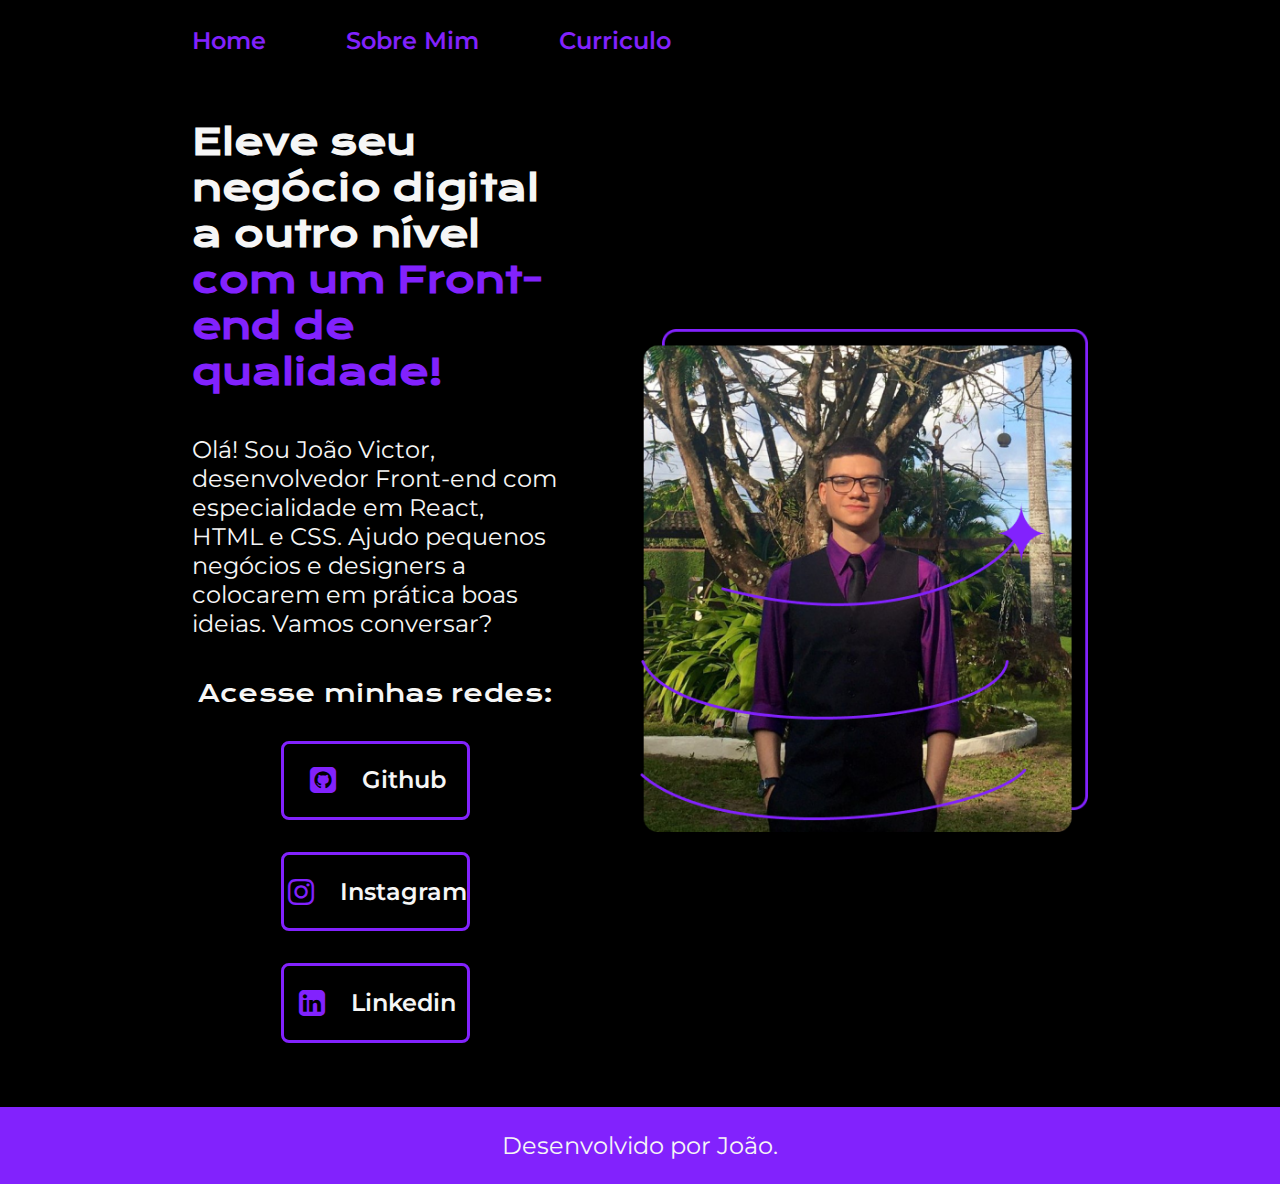
<file: index.html>
<!DOCTYPE html>
<html lang="pt-br">
<head>
    <meta charset="UTF-8">
    <meta http-equiv="X-UA-Compatible" content="IE=edge">
    <meta name="viewport" content="width=device-width, initial-scale=1.0">
    <title>Portfolio</title>
    <link rel="stylesheet" href="./Styles/style.css">
    <link rel="stylesheet" href="icons/style.css">
</head>
<body>
    <header class = "cabecalho">
        <nav class = "cabecalho__menu">
            <a class="cabecalho__menu__link" href="index.html">Home</a>
            <a class="cabecalho__menu__link" href="about.html">Sobre Mim</a>
            <a class="cabecalho__menu__link" href="curriculo.html">Curriculo</a>
        </nav>
    </header>
    <main class="apresentacao">
        <section class="apresentacao__conteudo">
            <h1 class="apresentacao__conteudo__titulo">Eleve seu negócio digital a outro nível <strong class = "titulo-destaque">com um Front-end de qualidade!</strong></h1>
            <p class="apresentacao__conteudo__texto">Olá! Sou João Victor, desenvolvedor Front-end com especialidade em React, HTML e CSS. Ajudo pequenos negócios e designers a colocarem em prática boas ideias. Vamos conversar?</p>

            <div class="apresentacao__links">
                <h2 class="apresentacao__links__subtitulo">Acesse minhas redes:</h2>

             <a target="_blank" class= "apresentacao__links__navegacao" href="https://github.com/JoaoVictor-RecPE">
                <i class = "icon-git"></i>
                Github
                
             </a>

             <a target="_blank" class= "apresentacao__links__navegacao" href="https://www.instagram.com/jao.pdf">
                <i class ="icon-insta"></i>
                Instagram
                
             </a>

             <a target="_blank" class="apresentacao__links__navegacao" href="https://www.linkedin.com/in/joão-victor-980340268/">
                <i class = "icon-link"></i>
                Linkedin
               
             </a>
        </div>
        
        </section>  
        <img class = "foto-perfil" src="./assets/imagem.png" alt = "foto de João Victor">
    </main>
    <footer class= "rodape">
        <p>Desenvolvido por João.</p>
    </footer>

</body>
</html>
</file>
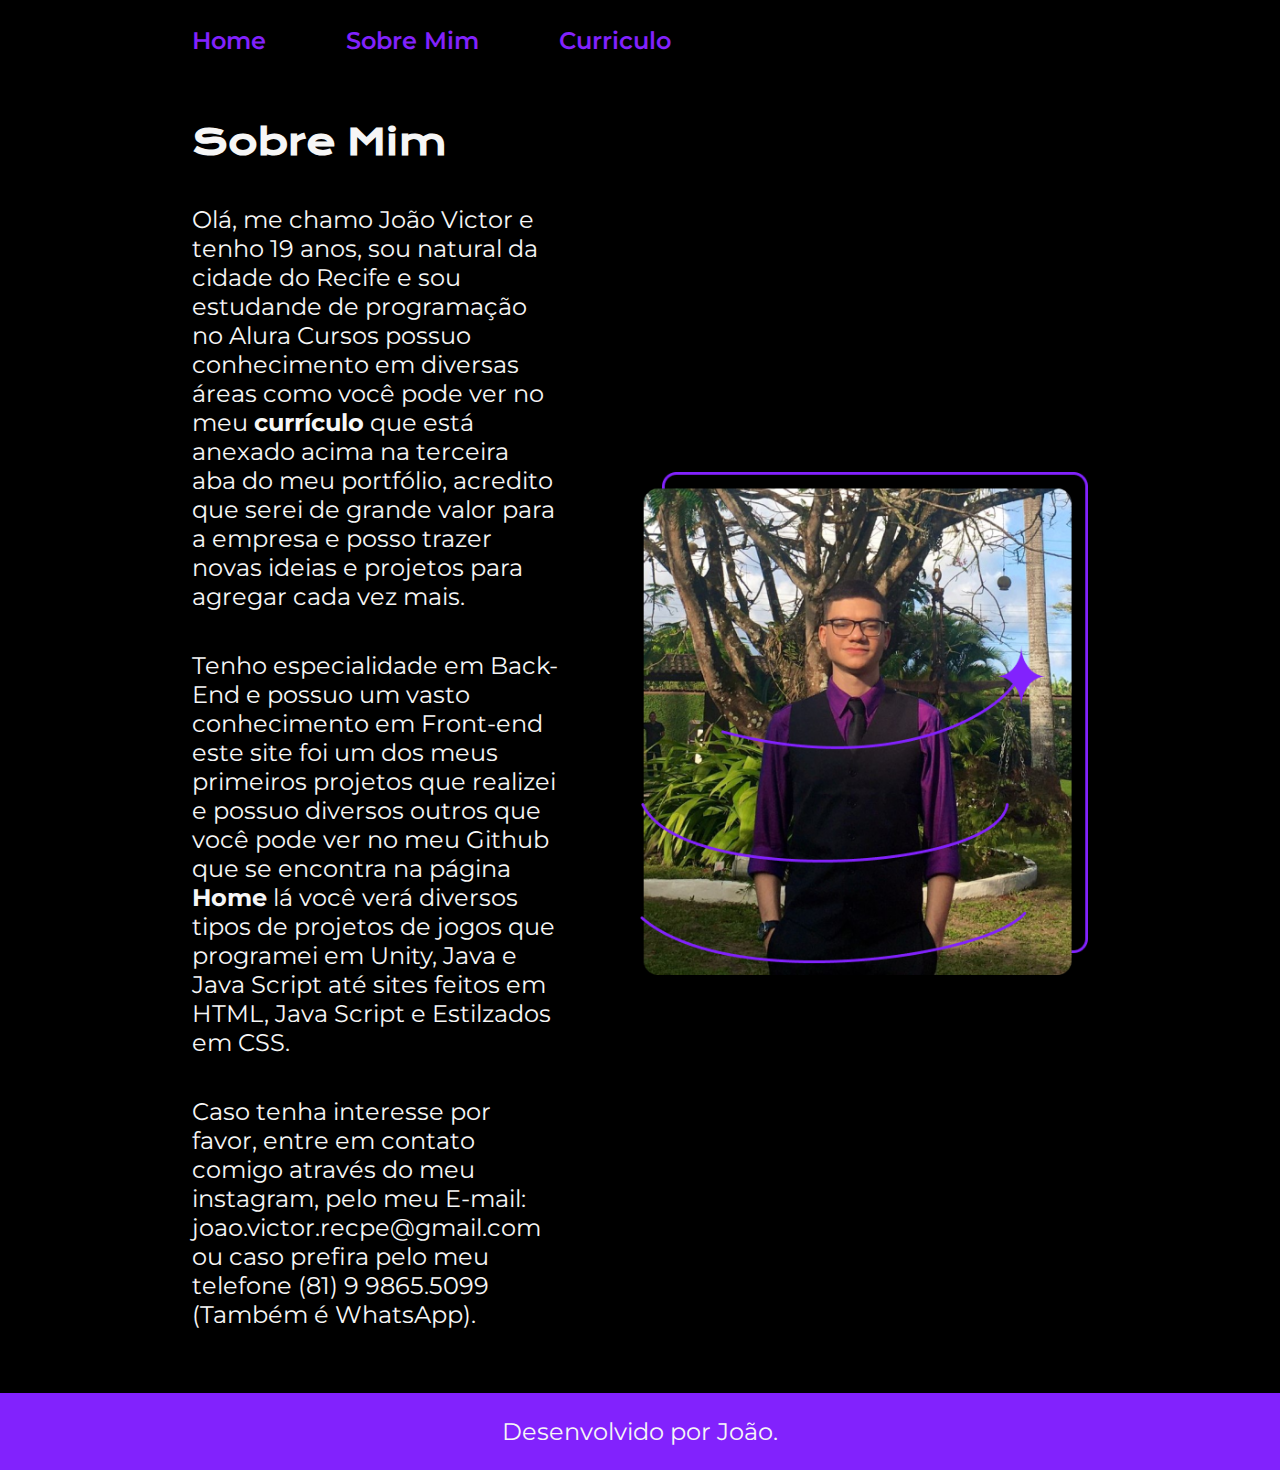
<file: about.html>
<!DOCTYPE html>
<html lang="pt-br">
<head>
    <meta charset="UTF-8">
    <meta http-equiv="X-UA-Compatible" content="IE=edge">
    <meta name="viewport" content="width=device-width, initial-scale=1.0">
    <title>Sobre Mim</title>
    <link rel="stylesheet" href="./Styles/style.css">
</head>
<body>
    <header class = "cabecalho">
        <nav class = "cabecalho__menu">
            <a class="cabecalho__menu__link" href="index.html">Home</a>
            <a class="cabecalho__menu__link" href="about.html">Sobre Mim</a>
            <a class="cabecalho__menu__link" href="curriculo.html">Curriculo</a>
        </nav>
    </header>

    <main class="apresentacao">
        <section class="apresentacao__conteudo">
            <h1 class="apresentacao__conteudo__titulo">Sobre Mim</h1>
            <p class="apresentacao__conteudo__texto">
                Olá, me chamo João Victor e tenho 19 anos, sou natural da cidade do Recife e sou estudande de programação no Alura Cursos possuo conhecimento em diversas áreas como você pode ver no meu <strong>currículo</strong> que está anexado acima na terceira aba do meu portfólio, acredito que serei de grande valor para a empresa e posso trazer novas ideias e projetos para agregar cada vez mais.
            </p>
            <p class="apresentacao__conteudo__texto"> Tenho especialidade em Back-End e possuo um vasto conhecimento em Front-end este site foi um dos meus primeiros projetos que realizei e possuo diversos outros que você pode ver no meu Github que se encontra na página <Strong>Home</Strong> lá você verá diversos tipos de projetos de jogos que programei em Unity, Java e Java  Script até sites feitos em HTML, Java Script e Estilzados em CSS.</p>
            <p class="apresentacao__conteudo__texto">
                Caso tenha interesse por favor, entre em contato comigo através do meu instagram, pelo meu E-mail: joao.victor.recpe@gmail.com ou caso prefira pelo meu telefone (81) 9 9865.5099 (Também é WhatsApp).
            </p>
        </section>
        <img class = "foto-perfil" src="./assets/imagem.png" alt = "foto de João Victor">
    </main>

    <footer class= "rodape">
        <p>Desenvolvido por João.</p>
    </footer>

</body>
</html>
</file>
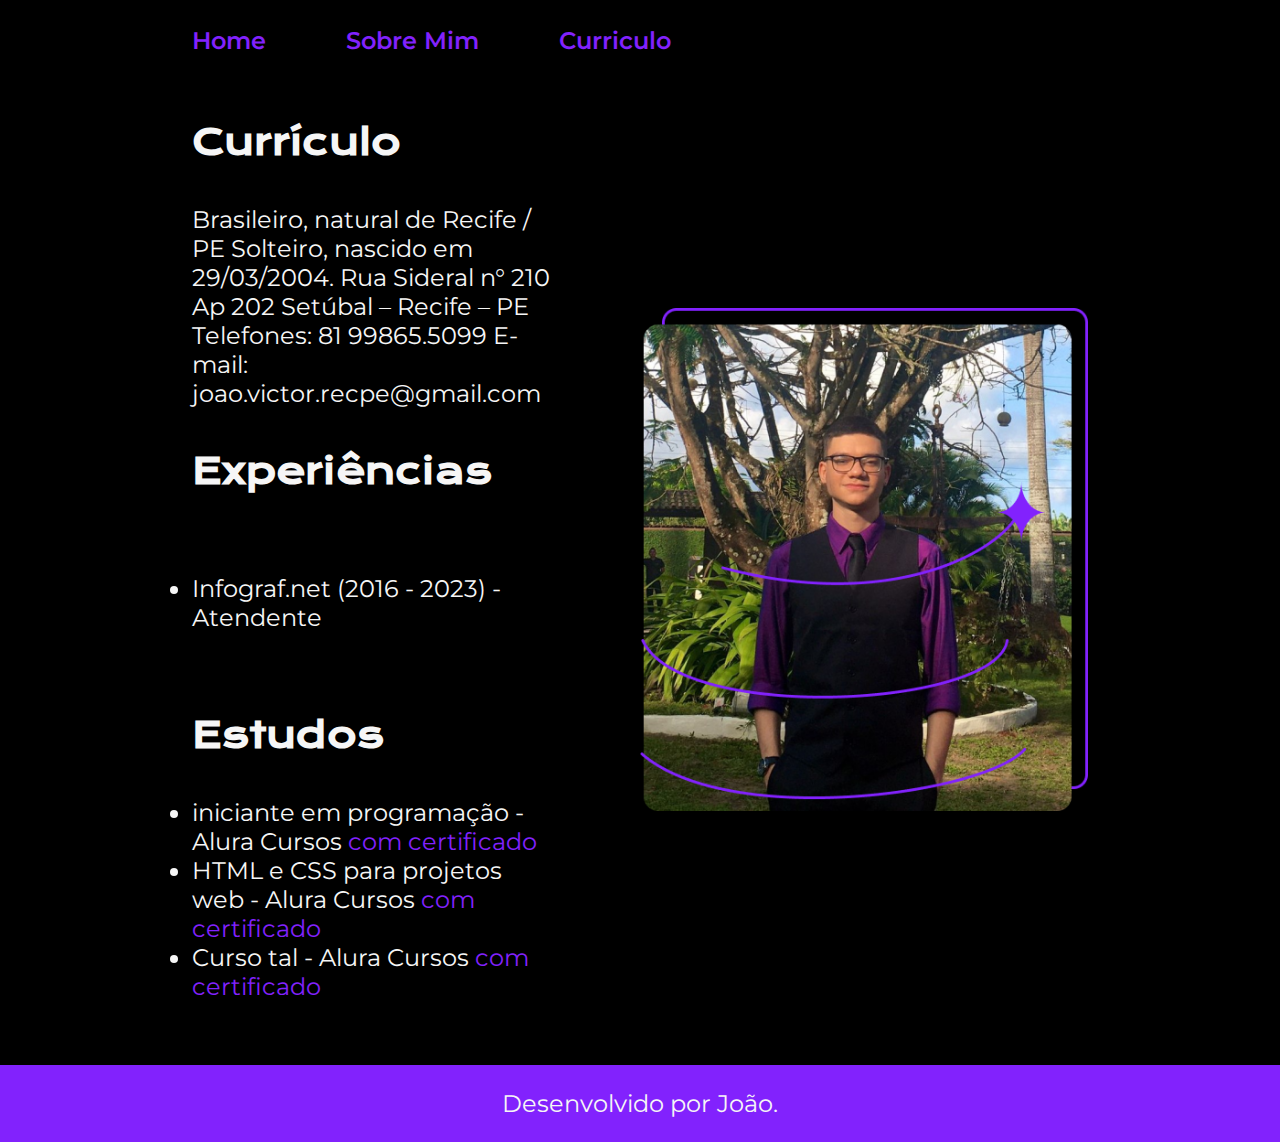
<file: curriculo.html>
<!DOCTYPE html>
<html lang="pt-br">
<head>
    <meta charset="UTF-8">
    <meta http-equiv="X-UA-Compatible" content="IE=edge">
    <meta name="viewport" content="width=device-width, initial-scale=1.0">
    <title>Curriculo</title>
    <link rel="stylesheet" href="./Styles/style.css">
</head>
<body>
    <header class = "cabecalho">
        <nav class = "cabecalho__menu">
            <a class="cabecalho__menu__link" href="index.html">Home</a>
            <a class="cabecalho__menu__link" href="about.html">Sobre Mim</a>
            <a class="cabecalho__menu__link" href="curriculo.html">Curriculo</a>
        </nav>
    </header>

    <main class="apresentacao">
    <section class="apresentacao__conteudo">
        <h1 class="apresentacao__conteudo__titulo">Currículo</h1>
        <p class="apresentacao__conteudo__texto">
            Brasileiro, natural de Recife / PE
            Solteiro, nascido em 29/03/2004.
            Rua Sideral n° 210 Ap 202 Setúbal – Recife – PE
            Telefones: 81 99865.5099
            E-mail: joao.victor.recpe@gmail.com
        </p>
        <h2 class="apresentacao__conteudo__titulo">Experiências</h2>
        <p class="apresentacao__conteudo__texto">
        <ul class="apresentacao__conteudo__texto">
            <li> Infograf.net (2016 - 2023) - Atendente </li>
        </ul>
        </p>
        <h2 class="apresentacao__conteudo__titulo">Estudos</h2>
        <div class="apresentacao__conteudo__texto">
        <ul class="apresentacao__conteudo__texto">
            <li>iniciante em programação - Alura Cursos <a href="linkdocertificado">com certificado</a> </li>
            <li>HTML e CSS para projetos web - Alura Cursos <a href="linkdocertificado">com certificado</a></li>
            <li>Curso tal - Alura Cursos <a href="linkdocertificado">com certificado</a></li>
        </ul>
        </div>    
    </section>
    <img class = "foto-perfil" src="./assets/imagem.png" alt = "foto de João Victor">
</main> 

    <footer class= "rodape">
        <p>Desenvolvido por João.</p>
    </footer>
    
</body>
</html>
</file>
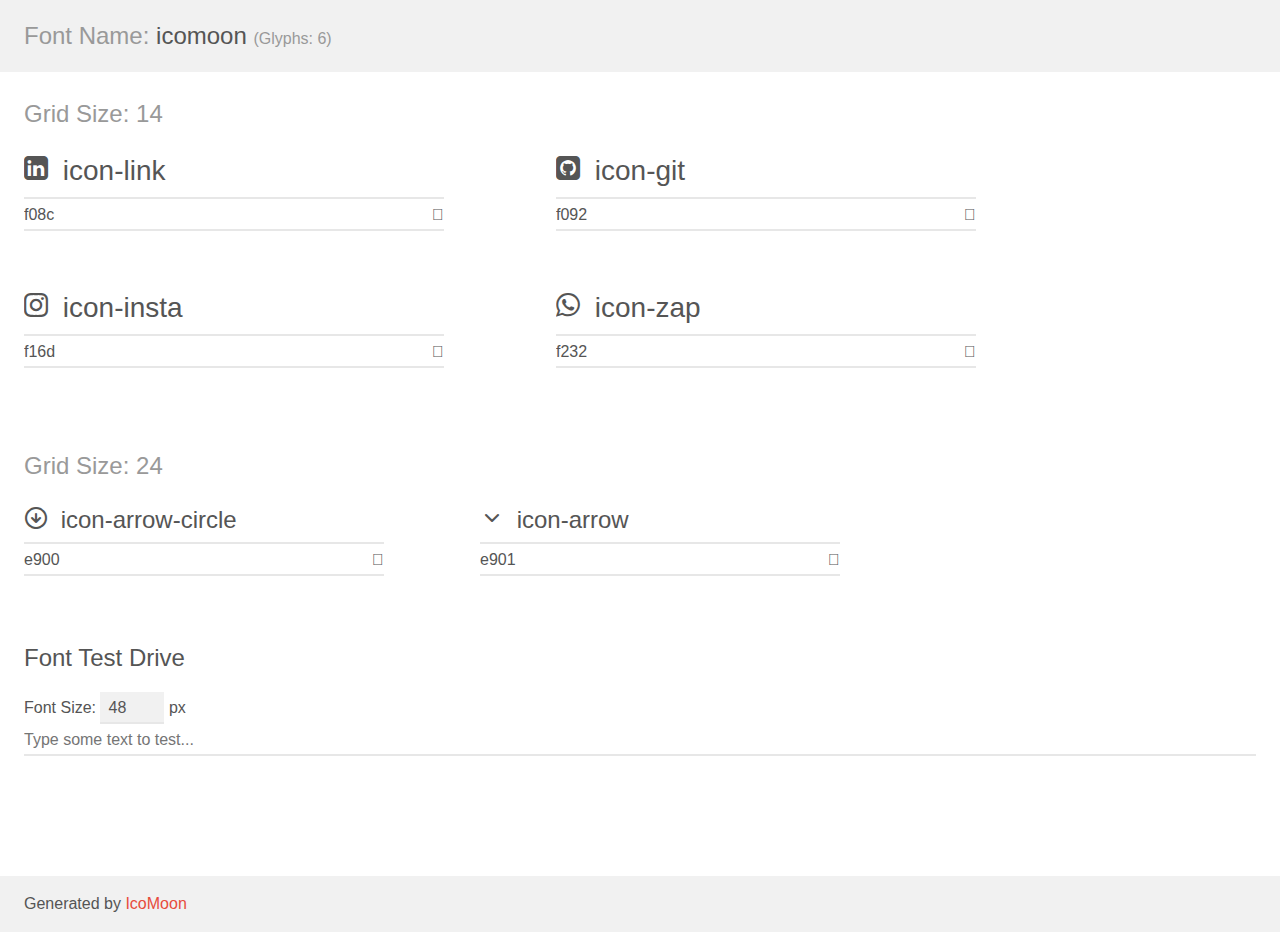
<file: icons/demo.html>
<!doctype html>
<html>
<head>
    <meta charset="utf-8">
    <title>IcoMoon Demo</title>
    <meta name="description" content="An Icon Font Generated By IcoMoon.io">
    <meta name="viewport" content="width=device-width, initial-scale=1">
    <link rel="stylesheet" href="demo-files/demo.css">
    <link rel="stylesheet" href="style.css"></head>
<body>
    <div class="bgc1 clearfix">
        <h1 class="mhmm mvm"><span class="fgc1">Font Name:</span> icomoon <small class="fgc1">(Glyphs:&nbsp;6)</small></h1>
    </div>
    <div class="clearfix mhl ptl">
        <h1 class="mvm mtn fgc1">Grid Size: 14</h1>
        <div class="glyph fs1">
            <div class="clearfix bshadow0 pbs">
                <span class="icon-link"></span>
                <span class="mls"> icon-link</span>
            </div>
            <fieldset class="fs0 size1of1 clearfix hidden-false">
                <input type="text" readonly value="f08c" class="unit size1of2" />
                <input type="text" maxlength="1" readonly value="&#xf08c;" class="unitRight size1of2 talign-right" />
            </fieldset>
            <div class="fs0 bshadow0 clearfix hidden-true">
                <span class="unit pvs fgc1">liga: </span>
                <input type="text" readonly value="" class="liga unitRight" />
            </div>
        </div>
        <div class="glyph fs1">
            <div class="clearfix bshadow0 pbs">
                <span class="icon-git"></span>
                <span class="mls"> icon-git</span>
            </div>
            <fieldset class="fs0 size1of1 clearfix hidden-false">
                <input type="text" readonly value="f092" class="unit size1of2" />
                <input type="text" maxlength="1" readonly value="&#xf092;" class="unitRight size1of2 talign-right" />
            </fieldset>
            <div class="fs0 bshadow0 clearfix hidden-true">
                <span class="unit pvs fgc1">liga: </span>
                <input type="text" readonly value="" class="liga unitRight" />
            </div>
        </div>
        <div class="glyph fs1">
            <div class="clearfix bshadow0 pbs">
                <span class="icon-insta"></span>
                <span class="mls"> icon-insta</span>
            </div>
            <fieldset class="fs0 size1of1 clearfix hidden-false">
                <input type="text" readonly value="f16d" class="unit size1of2" />
                <input type="text" maxlength="1" readonly value="&#xf16d;" class="unitRight size1of2 talign-right" />
            </fieldset>
            <div class="fs0 bshadow0 clearfix hidden-true">
                <span class="unit pvs fgc1">liga: </span>
                <input type="text" readonly value="" class="liga unitRight" />
            </div>
        </div>
        <div class="glyph fs1">
            <div class="clearfix bshadow0 pbs">
                <span class="icon-zap"></span>
                <span class="mls"> icon-zap</span>
            </div>
            <fieldset class="fs0 size1of1 clearfix hidden-false">
                <input type="text" readonly value="f232" class="unit size1of2" />
                <input type="text" maxlength="1" readonly value="&#xf232;" class="unitRight size1of2 talign-right" />
            </fieldset>
            <div class="fs0 bshadow0 clearfix hidden-true">
                <span class="unit pvs fgc1">liga: </span>
                <input type="text" readonly value="" class="liga unitRight" />
            </div>
        </div>
    </div>
    <div class="clearfix mhl ptl">
        <h1 class="mvm mtn fgc1">Grid Size: 24</h1>
        <div class="glyph fs2">
            <div class="clearfix bshadow0 pbs">
                <span class="icon-arrow-circle"></span>
                <span class="mls"> icon-arrow-circle</span>
            </div>
            <fieldset class="fs0 size1of1 clearfix hidden-false">
                <input type="text" readonly value="e900" class="unit size1of2" />
                <input type="text" maxlength="1" readonly value="&#xe900;" class="unitRight size1of2 talign-right" />
            </fieldset>
            <div class="fs0 bshadow0 clearfix hidden-true">
                <span class="unit pvs fgc1">liga: </span>
                <input type="text" readonly value="" class="liga unitRight" />
            </div>
        </div>
        <div class="glyph fs2">
            <div class="clearfix bshadow0 pbs">
                <span class="icon-arrow"></span>
                <span class="mls"> icon-arrow</span>
            </div>
            <fieldset class="fs0 size1of1 clearfix hidden-false">
                <input type="text" readonly value="e901" class="unit size1of2" />
                <input type="text" maxlength="1" readonly value="&#xe901;" class="unitRight size1of2 talign-right" />
            </fieldset>
            <div class="fs0 bshadow0 clearfix hidden-true">
                <span class="unit pvs fgc1">liga: </span>
                <input type="text" readonly value="" class="liga unitRight" />
            </div>
        </div>
    </div>

    <!--[if gt IE 8]><!-->
    <div class="mhl clearfix mbl">
        <h1>Font Test Drive</h1>
        <label>
            Font Size: <input id="fontSize" type="number" class="textbox0 mbm"
            min="8" value="48" />
            px
        </label>
        <input id="testText" type="text" class="phl size1of1 mvl"
        placeholder="Type some text to test..." value=""/>
        <div id="testDrive" class="icon-" style="font-family: icomoon">&nbsp;
        </div>
    </div>
    <!--<![endif]-->
    <div class="bgc1 clearfix">
        <p class="mhl">Generated by <a href="https://icomoon.io/app">IcoMoon</a></p>
    </div>

    <script src="demo-files/demo.js"></script>
</body>
</html>
</file>
<file: Styles/style.css>
@import url('https://fonts.googleapis.com/css2?family=Krona+One&family=Montserrat:wght@400;600&display=swap');

:root{
    --cor-primaria: #000000;
    --cor-secundaria: #f6f6f6;
    --cor-terciaria: #8222FD;
    --cor-hover:#8f46ee4f;

    --fonte-primaria:'Krona One', sans-serif;
    --fonte-secundaria:'Montserrat', sans-serif;
}

*{
    margin: 0;
    padding: 0;
}

body {
    /* height: 100vh; */
    box-sizing: border-box;
    background-color: var(--cor-primaria);
    color: var(--cor-secundaria);
}

.cabecalho{
    padding: 2% 0% 0% 15%;

}

.cabecalho__menu{
    display: flex;
    gap: 80px;
}

.cabecalho__menu__link{
    font-family: var(--fonte-secundaria);
    font-size: 1.5rem;
    font-weight: 600;
    color: var(--cor-terciaria);
    text-decoration: none;
    transition: 0.5s;

}

.titulo-destaque {
    color: var(--cor-terciaria);
}

.apresentacao{
    padding: 5% 15%;
    display:flex;
    align-items: center;
    justify-content: space-between;
    gap: 82px;
}

.apresentacao__conteudo{
    width: 50%;
    display: flex;
    flex-direction: column;
    gap: 40px;
}

.apresentacao__conteudo__titulo{
    font-size: 2.25rem;
    font-family: var(--fonte-primaria);
}

.apresentacao__conteudo__texto{
    font-size: 1.5rem;
    font-family: var(--fonte-secundaria);
}

.apresentacao__conteudo__texto a{
    text-decoration: none;
    color: var(--cor-terciaria);
}

.apresentacao__links{
    display:flex;
    flex-direction: column;
    justify-content: space-between;
    align-items: center;
    gap: 32px;
}

.apresentacao__links__navegacao{
    /* background-color: var(--cor-terciaria); */
    display: flex;
    justify-content: center;
    gap: 16px;
    border: 3px solid var(--cor-terciaria);
    width: 50%;
    text-align: center;
    border-radius: 8px;
    font-size: 1.5rem;
    font-weight: 600;
    padding: 21.5px 0;
    text-decoration: none;
    color: var(--cor-secundaria);
    font-family: var(--fonte-secundaria);

}

.apresentacao__links__subtitulo{
    font-family: var(--fonte-primaria);
    font-weight: 400;
    font-size: 1.5rem;
    
}

.icon-insta{
    color: var(--cor-terciaria);
    font-size: 1.9rem;
    margin-right: 10px;
    margin-left: 5px;
}

.icon-git{
    color: var(--cor-terciaria);
    font-size: 1.9rem;
    margin-right: 10px;
    margin-left: 5px;
}

.icon-link{
    color: var(--cor-terciaria);
    font-size: 1.9rem;
    margin-right: 10px;
    margin-left: 5px;
}

.apresentacao__links__navegacao:hover{
    background-color: var(--cor-hover);
    padding: 3%;
    transition: all 0.5s;
}

.foto-perfil{
    width: 50%;
    filter: grayscale(0);
    transition: all 500ms ease-in-out;
}

.foto-perfil:hover,
.foto-perfil:focus {
    filter: grayscale(1);
   }

.rodape{
    padding: 24px;
    color:#f6f6f6;
    background-color: var(--cor-terciaria);
    text-align: center;
    font-family: var(--fonte-secundaria);
    font-size: 1.5rem;
    font-weight: 400;
}

@media (max-width:1200px){
    .cabecalho{
        padding: 10%;
    }

    .cabecalho__menu{
        justify-content: center;
    }

    .apresentacao{
        flex-direction: column-reverse;
        padding: 5%;
    }

    .apresentacao__conteudo{
        width: auto;
    }
}
</file>
<file: icons/style.css>
@font-face {
  font-family: 'icomoon';
  src:  url('fonts/icomoon.eot?bxxsdg');
  src:  url('fonts/icomoon.eot?bxxsdg#iefix') format('embedded-opentype'),
    url('fonts/icomoon.ttf?bxxsdg') format('truetype'),
    url('fonts/icomoon.woff?bxxsdg') format('woff'),
    url('fonts/icomoon.svg?bxxsdg#icomoon') format('svg');
  font-weight: normal;
  font-style: normal;
  font-display: block;
}

[class^="icon-"], [class*=" icon-"] {
  /* use !important to prevent issues with browser extensions that change fonts */
  font-family: 'icomoon' !important;
  speak: never;
  font-style: normal;
  font-weight: normal;
  font-variant: normal;
  text-transform: none;
  line-height: 1;

  /* Better Font Rendering =========== */
  -webkit-font-smoothing: antialiased;
  -moz-osx-font-smoothing: grayscale;
}

.icon-link:before {
  content: "\f08c";
}
.icon-git:before {
  content: "\f092";
}
.icon-insta:before {
  content: "\f16d";
}
.icon-zap:before {
  content: "\f232";
}
.icon-arrow-circle:before {
  content: "\e900";
}
.icon-arrow:before {
  content: "\e901";
}
</file>
<file: icons/demo-files/demo.css>
body {
  padding: 0;
  margin: 0;
  font-family: sans-serif;
  font-size: 1em;
  line-height: 1.5;
  color: #555;
  background: #fff;
}
h1 {
  font-size: 1.5em;
  font-weight: normal;
}
small {
  font-size: .66666667em;
}
a {
  color: #e74c3c;
  text-decoration: none;
}
a:hover, a:focus {
  box-shadow: 0 1px #e74c3c;
}
.bshadow0, input {
  box-shadow: inset 0 -2px #e7e7e7;
}
input:hover {
  box-shadow: inset 0 -2px #ccc;
}
input, fieldset {
  font-family: sans-serif;
  font-size: 1em;
  margin: 0;
  padding: 0;
  border: 0;
}
input {
  color: inherit;
  line-height: 1.5;
  height: 1.5em;
  padding: .25em 0;
}
input:focus {
  outline: none;
  box-shadow: inset 0 -2px #449fdb;
}
.glyph {
  font-size: 16px;
  width: 15em;
  padding-bottom: 1em;
  margin-right: 4em;
  margin-bottom: 1em;
  float: left;
  overflow: hidden;
}
.liga {
  width: 80%;
  width: calc(100% - 2.5em);
}
.talign-right {
  text-align: right;
}
.talign-center {
  text-align: center;
}
.bgc1 {
  background: #f1f1f1;
}
.fgc1 {
  color: #999;
}
.fgc0 {
  color: #000;
}
p {
  margin-top: 1em;
  margin-bottom: 1em;
}
.mvm {
  margin-top: .75em;
  margin-bottom: .75em;
}
.mtn {
  margin-top: 0;
}
.mtl, .mal {
  margin-top: 1.5em;
}
.mbl, .mal {
  margin-bottom: 1.5em;
}
.mal, .mhl {
  margin-left: 1.5em;
  margin-right: 1.5em;
}
.mhmm {
  margin-left: 1em;
  margin-right: 1em;
}
.mls {
  margin-left: .25em;
}
.ptl {
  padding-top: 1.5em;
}
.pbs, .pvs {
  padding-bottom: .25em;
}
.pvs, .pts {
  padding-top: .25em;
}
.unit {
  float: left;
}
.unitRight {
  float: right;
}
.size1of2 {
  width: 50%;
}
.size1of1 {
  width: 100%;
}
.clearfix:before, .clearfix:after {
  content: " ";
  display: table;
}
.clearfix:after {
  clear: both;
}
.hidden-true {
  display: none;
}
.textbox0 {
  width: 3em;
  background: #f1f1f1;
  padding: .25em .5em;
  line-height: 1.5;
  height: 1.5em;
}
#testDrive {
  display: block;
  padding-top: 24px;
  line-height: 1.5;
}
.fs0 {
  font-size: 16px;
}
.fs1 {
  font-size: 28px;
}
.fs2 {
  font-size: 24px;
}
</file>
